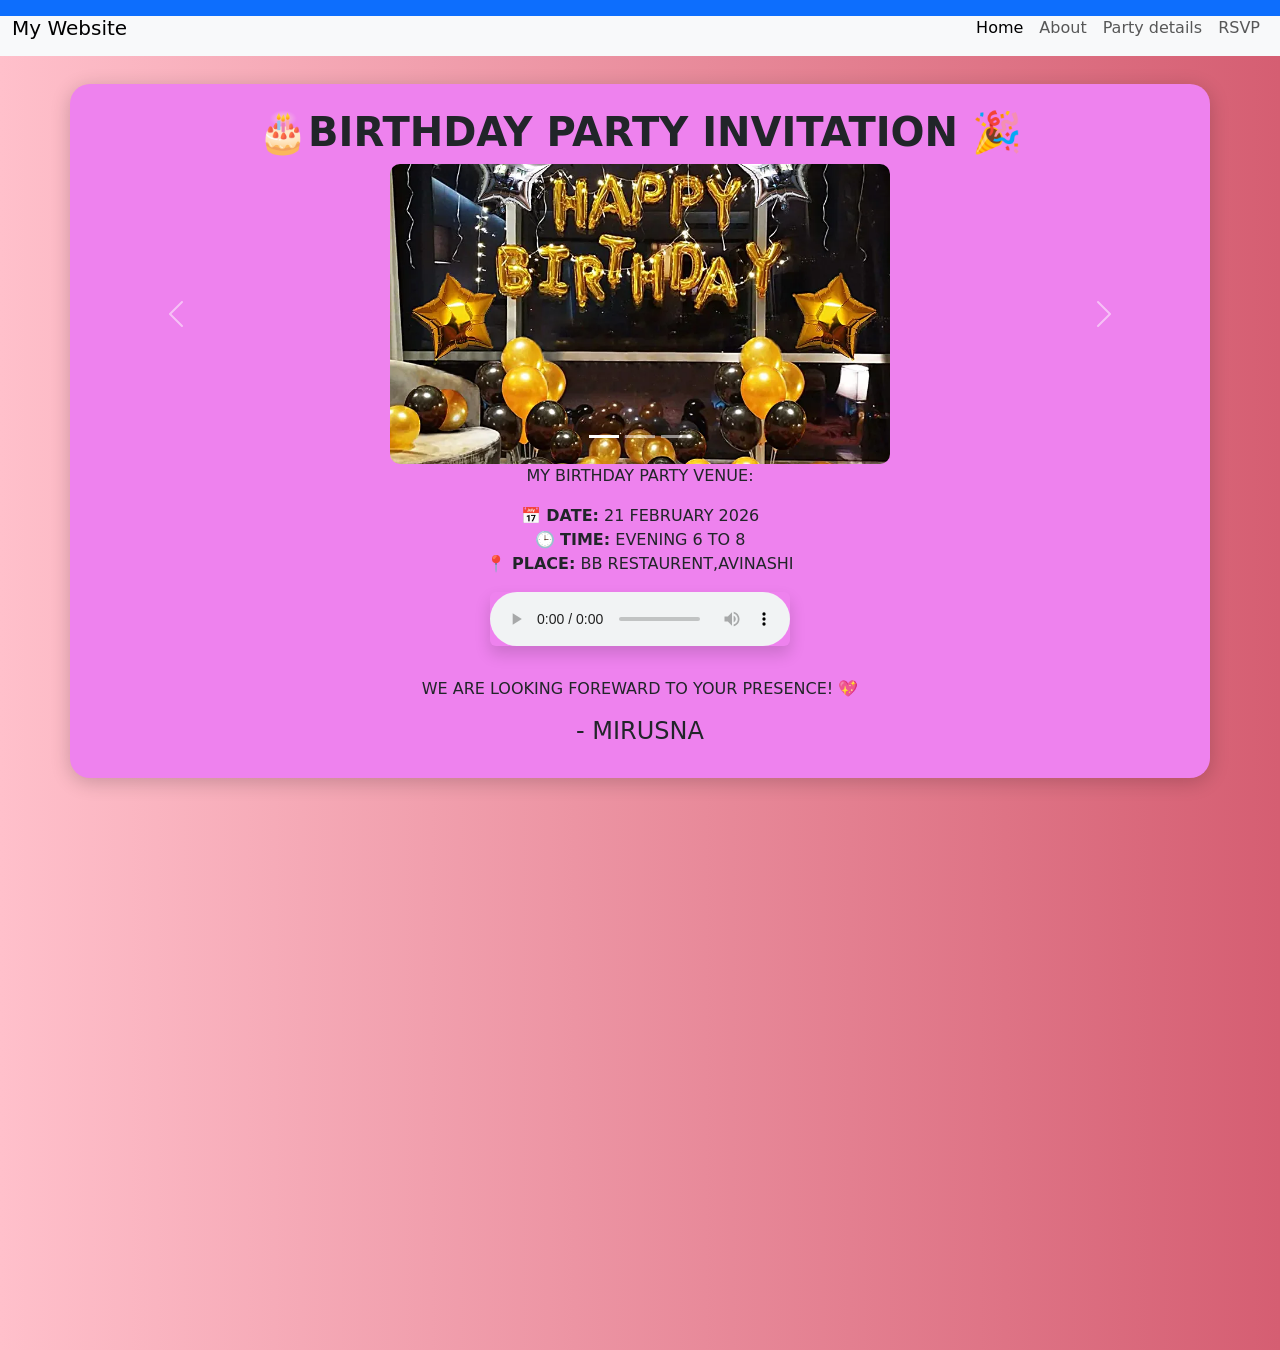
<file: birthday.invite/index.html>
<!DOCTYPE html>
<html >
<head>
  <meta charset="UTF-8">
  <meta name="viewport" content="width=device-width, initial-scale=1.0">
  <title>BIRTHDAY PARTY INVITATION</title>
  <link rel="stylesheet" href="style.css">
  <link href="https://cdn.jsdelivr.net/npm/bootstrap@5.3.3/dist/css/bootstrap.min.css" rel="stylesheet">
  <!-- Bootstrap CSS -->
<link href="https://cdn.jsdelivr.net/npm/bootstrap@5.3.2/dist/css/bootstrap.min.css" rel="stylesheet">
<!-- Bootstrap JS (optional, for dropdowns) -->
<script src="https://cdn.jsdelivr.net/npm/bootstrap@5.3.2/dist/js/bootstrap.bundle.min.js"></script>
<a class="nav-link" href="rsvp.html"></a>
</head>
<body>
  <div class="container text-center mt-4 p-4 invitation">
    <h1 class="text-red fw-bold">🎂BIRTHDAY PARTY INVITATION  🎉</h1>
    <div id="birthdayCarousel" class="carousel slide" data-bs-ride="carousel">
  
  <!-- Indicators / Dots -->
  <div class="carousel-indicators">
    <button type="button" data-bs-target="#birthdayCarousel" data-bs-slide-to="0" class="active" aria-current="true" aria-label="Slide 1"></button>
    <button type="button" data-bs-target="#birthdayCarousel" data-bs-slide-to="1" aria-label="Slide 2"></button>
    <button type="button" data-bs-target="#birthdayCarousel" data-bs-slide-to="2" aria-label="Slide 3"></button>
  </div>

  <!-- Carousel Items -->
  <div class="carousel-inner">
    <div class="carousel-item active">
      <img src="baloon.webp" class="d-block w-100" alt="cake">
    </div>
    <div class="carousel-item">
      <img src="cake.jpg" class="d-block w-100" alt="Birthday Image 2">
    </div>
    <div class="carousel-item">
      <img src="gift.webp" class="d-block w-100" alt="Birthday Image 3">
    </div>
  </div>

  <!-- Controls / Arrows -->
  <button class="carousel-control-prev" type="button" data-bs-target="#birthdayCarousel" data-bs-slide="prev">
    <span class="carousel-control-prev-icon" aria-hidden="true"></span>
    <span class="visually-hidden">Previous</span>
  </button>
  <button class="carousel-control-next" type="button" data-bs-target="#birthdayCarousel" data-bs-slide="next">
    <span class="carousel-control-next-icon" aria-hidden="true"></span>
    <span class="visually-hidden">Next</span>
  </button>
</div>
   <p>MY BIRTHDAY PARTY VENUE:</p>

    <ul class="list-unstyled">
      <li><strong>📅 DATE:</strong> 21 FEBRUARY 2026</li>
      <li><strong>🕒 TIME:</strong> EVENING 6 TO 8</li>
      <li><strong>📍 PLACE:</strong> BB RESTAURENT,AVINASHI </li>
    </ul>

    <audio width="400" controls class="rounded shadow">
      <source src="Recording.m4a" type="audio/mp3">
    </audio>

    <p class="mt-4"> WE ARE LOOKING FOREWARD TO YOUR PRESENCE! 💖</p>
    <h4>- MIRUSNA</h4>
  </div>
  <nav class="navbar navbar-expand-lg navbar-light bg-light fixed-top">
  <div class="container-fluid">
    <a class="navbar-brand" href="#">My Website</a>
    <button class="navbar-toggler" type="button" data-bs-toggle="collapse" data-bs-target="#navbarNav"
      aria-controls="navbarNav" aria-expanded="false" aria-label="Toggle navigation">
      <span class="navbar-toggler-icon"></span>
  </button>
    <div class="collapse navbar-collapse" id="navbarNav">
      <ul class="navbar-nav ms-auto">
        <li class="nav-item">
          <a class="nav-link active" aria-current="page" href="#">Home</a>
        </li>
        <li class="nav-item">
          <a class="nav-link" href="about.html">About</a>
        </li>
        <li class="nav-item">
          <a class="nav-link" href="party.html">Party details</a>
        </li>
        <li class="nav-item">
          <a class="nav-link" href="RSVP.html">RSVP</a>
        </li>
      </ul>
    </div>
  </div>
</nav>
<nav class="navbar navbar-expand-lg navbar-light bg-primary fixed-top">
  <!-- navbar content -->
</nav>
</body>
</html>
</file>
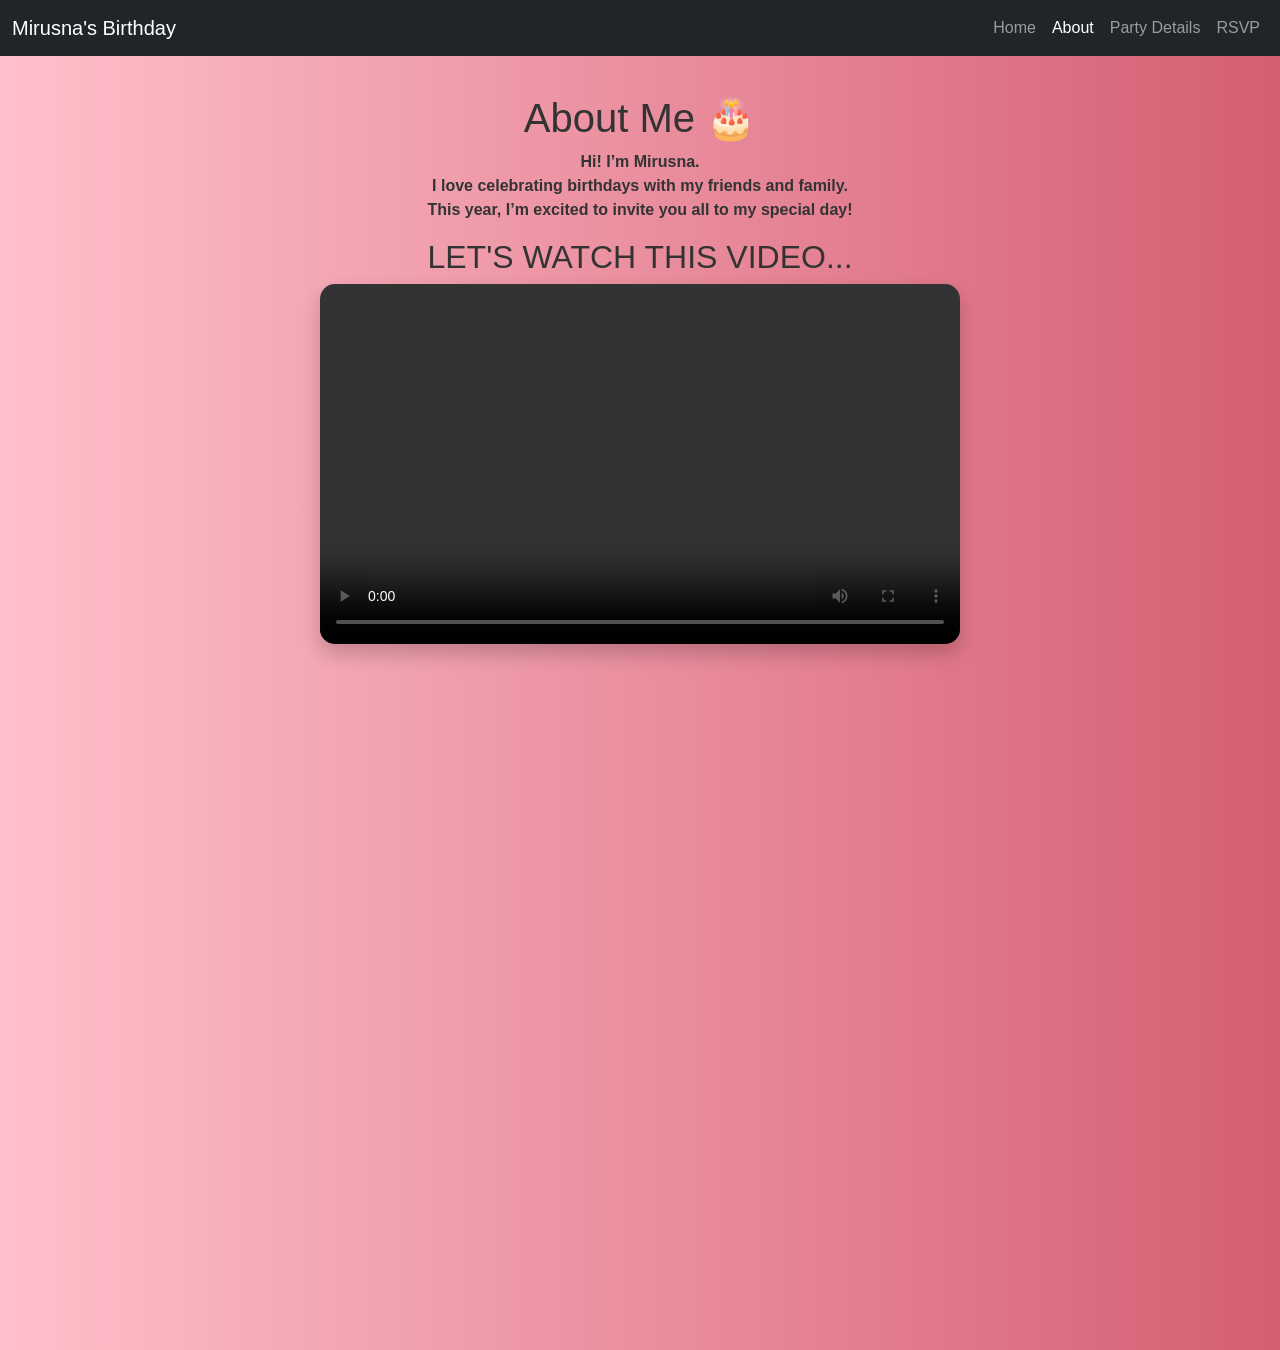
<file: birthday.invite/about.html>
<!DOCTYPE html>
<html lang="en">
<head>
  <meta charset="UTF-8">
  <meta name="viewport" content="width=device-width, initial-scale=1.0">
  <title>About - Birthday Party</title>
 <link href="https://cdn.jsdelivr.net/npm/bootstrap@5.3.2/dist/css/bootstrap.min.css" rel="stylesheet">
  <link rel="stylesheet" href="style.css">
  <style> body { padding-top: 70px; background-color: #fff0f5; } </style>
</head>
<body>

<!-- Navbar -->
<nav class="navbar navbar-expand-lg navbar-dark bg-dark fixed-top">
  <div class="container-fluid">
    <a class="navbar-brand" href="index.html">Mirusna's Birthday</a>
    <button class="navbar-toggler" type="button" data-bs-toggle="collapse" data-bs-target="#navbarNav">
      <span class="navbar-toggler-icon"></span>
    </button>
    <div class="collapse navbar-collapse" id="navbarNav">
      <ul class="navbar-nav ms-auto">
        <li class="nav-item"><a class="nav-link" href="index.html">Home</a></li>
        <li class="nav-item"><a class="nav-link active" href="about.html">About</a></li>
        <li class="nav-item"><a class="nav-link" href="party.html">Party Details</a></li>
        <li class="nav-item"><a class="nav-link" href="rsvp.html">RSVP</a></li>
      </ul>
    </div>
  </div>
</nav>

<!-- About Content -->
<div class="container text-center mt-4">
  <h1>About Me 🎂</h1>
  <p><strong>Hi! I’m Mirusna.<br> I love celebrating birthdays with my friends and family.<br>  
     This year, I’m excited to invite you all to my special day!</strong></p>
     <h2>
      LET'S WATCH THIS VIDEO...
     </h2>
  <video controls autoplay loop> 
    <source src="video.mp4" type="video/mp4">
 </video>
</div>

<script src="https://cdn.jsdelivr.net/npm/bootstrap@5.3.2/dist/js/bootstrap.bundle.min.js"></script>
</body>
</html>
</file>
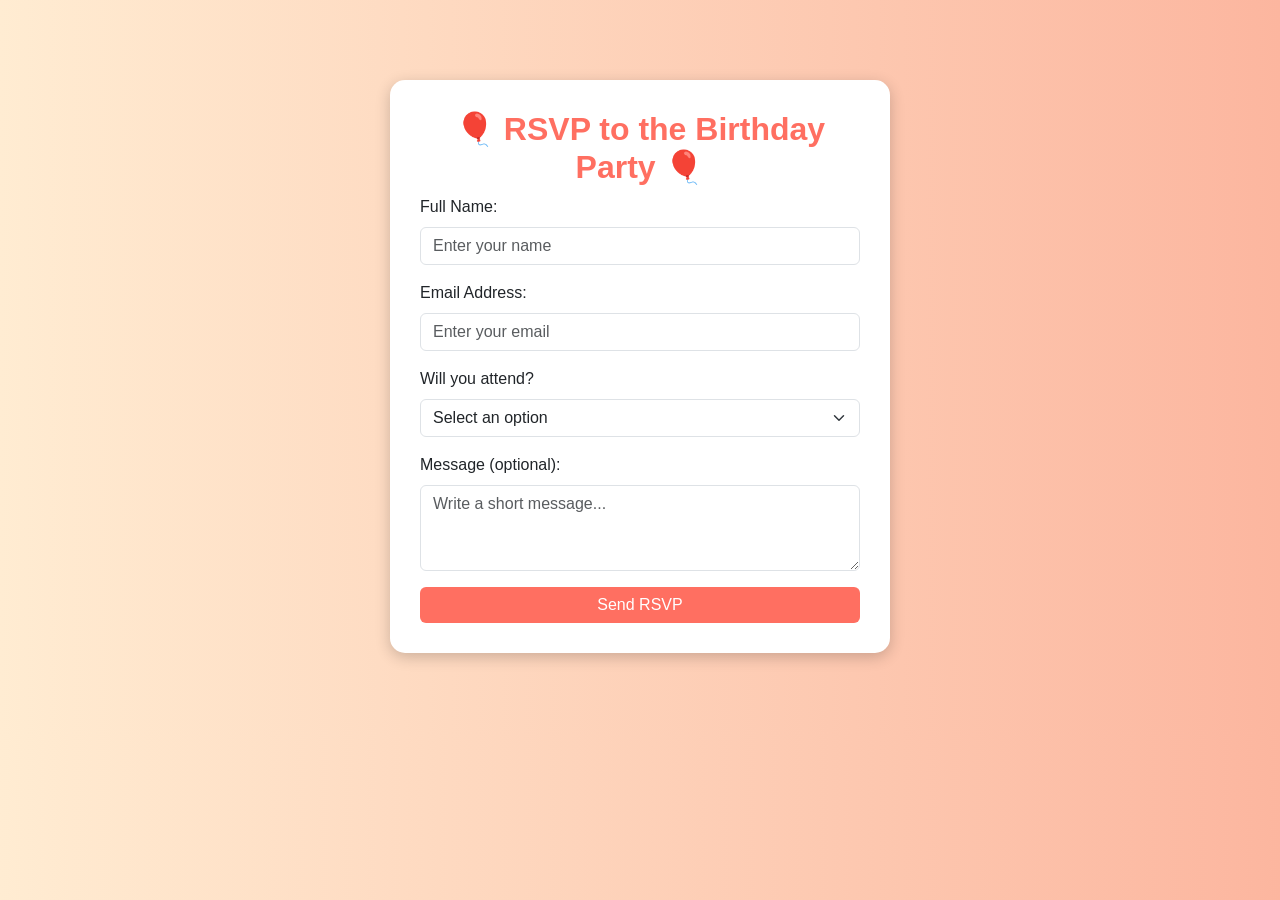
<file: birthday.invite/RSVP.html>
<!DOCTYPE html>
<html lang="en">
<head>
  <meta charset="UTF-8">
  <meta name="viewport" content="width=device-width, initial-scale=1.0">
  <title>Birthday Party RSVP</title>
  <!-- Bootstrap CSS -->
  <link href="https://cdn.jsdelivr.net/npm/bootstrap@5.3.2/dist/css/bootstrap.min.css" rel="stylesheet">
  <style>
    body {
      background: linear-gradient(to right, #ffecd2, #fcb69f);
      font-family: 'Poppins', sans-serif;
    }
    .rsvp-container {
      max-width: 500px;
      margin: 80px auto;
      background-color: #fff;
      border-radius: 15px;
      padding: 30px;
      box-shadow: 0 4px 15px rgba(0,0,0,0.2);
    }
    h2 {
      text-align: center;
      color: #ff6f61;
      font-weight: bold;
    }
    .btn-submit {
      background-color: #ff6f61;
      border: none;
    }
    .btn-submit:hover {
      background-color: #ff856e;
    }
  </style>
</head>
<body>

  <div class="rsvp-container">
    <h2>🎈 RSVP to the Birthday Party 🎈</h2>
    <form>
      <div class="mb-3">
        <label for="name" class="form-label">Full Name:</label>
        <input type="text" class="form-control" id="name" placeholder="Enter your name" required>
      </div>

      <div class="mb-3">
        <label for="email" class="form-label">Email Address:</label>
        <input type="email" class="form-control" id="email" placeholder="Enter your email" required>
      </div>

      <div class="mb-3">
        <label class="form-label">Will you attend?</label>
        <select class="form-select" required>
          <option value="">Select an option</option>
          <option value="yes">Yes, I’ll be there!</option>
          <option value="no">Sorry, can’t make it</option>
        </select>
      </div>

      <div class="mb-3">
        <label for="message" class="form-label"> Message (optional):</label>
        <textarea class="form-control" id="message" rows="3" placeholder="Write a short message..."></textarea>
      </div>

      <button type="submit" class="btn btn-submit w-100 text-white">Send RSVP</button>
    </form>
  </div>

  <!-- Bootstrap JS -->
  <script src="https://cdn.jsdelivr.net/npm/bootstrap@5.3.2/dist/js/bootstrap.bundle.min.js"></script>
</body>
</html>
</file>
<file: birthday.invite/style.css>
body {
  background: linear-gradient(to right,pink,  rgb(213, 94, 114));
  font-family: "Poppins", sans-serif;
  color: #333;
  overflow: hidden;
  overflow-y: scroll;
  min-height: 150vh;

}

.invitation {
  background-color: violet;
  border-radius: 20px;
  box-shadow: 0px 4px 20px rgba(0,0,0,0.2);
}

img, video {
  border-radius: 15px;
}

  body {
    padding-top: 60px; /* adjust to the navbar height */
  }
table{
    width:80%;
    margin:20 px auto;
    border-collapse: collapse;
    text-align: center;
    font-family:  Arial, sans-serif;
}
th{ text-align: center;
    background-color:yellowgreen ;
    color:white;
    padding: 10px;
    border: 1px solid #000;
} 
td{
    padding:10px;
    border:1px solid #000;
}
tr:hover{
    background-color:white ;

}
.carousel-inner{
    width:60%;
    max-width: 500px;
    margin: 0 auto;
}
.carousel-item img{
    height: 300px;
    object-fit: cover;
    border-radius: 10px;
}
video{
  
  
  border:#333;
  border-radius: 15px;
  box-shadow: 0 10px 20px rgba(0,0,0,0.2);
  width: 640px;
  height: 360px;
}
.nav-menu {
  display: flex;
  flex-wrap: wrap;  /* allows items to move to next line */
  justify-content: center;
  list-style: none;
  gap: 15px;
}
</file>
